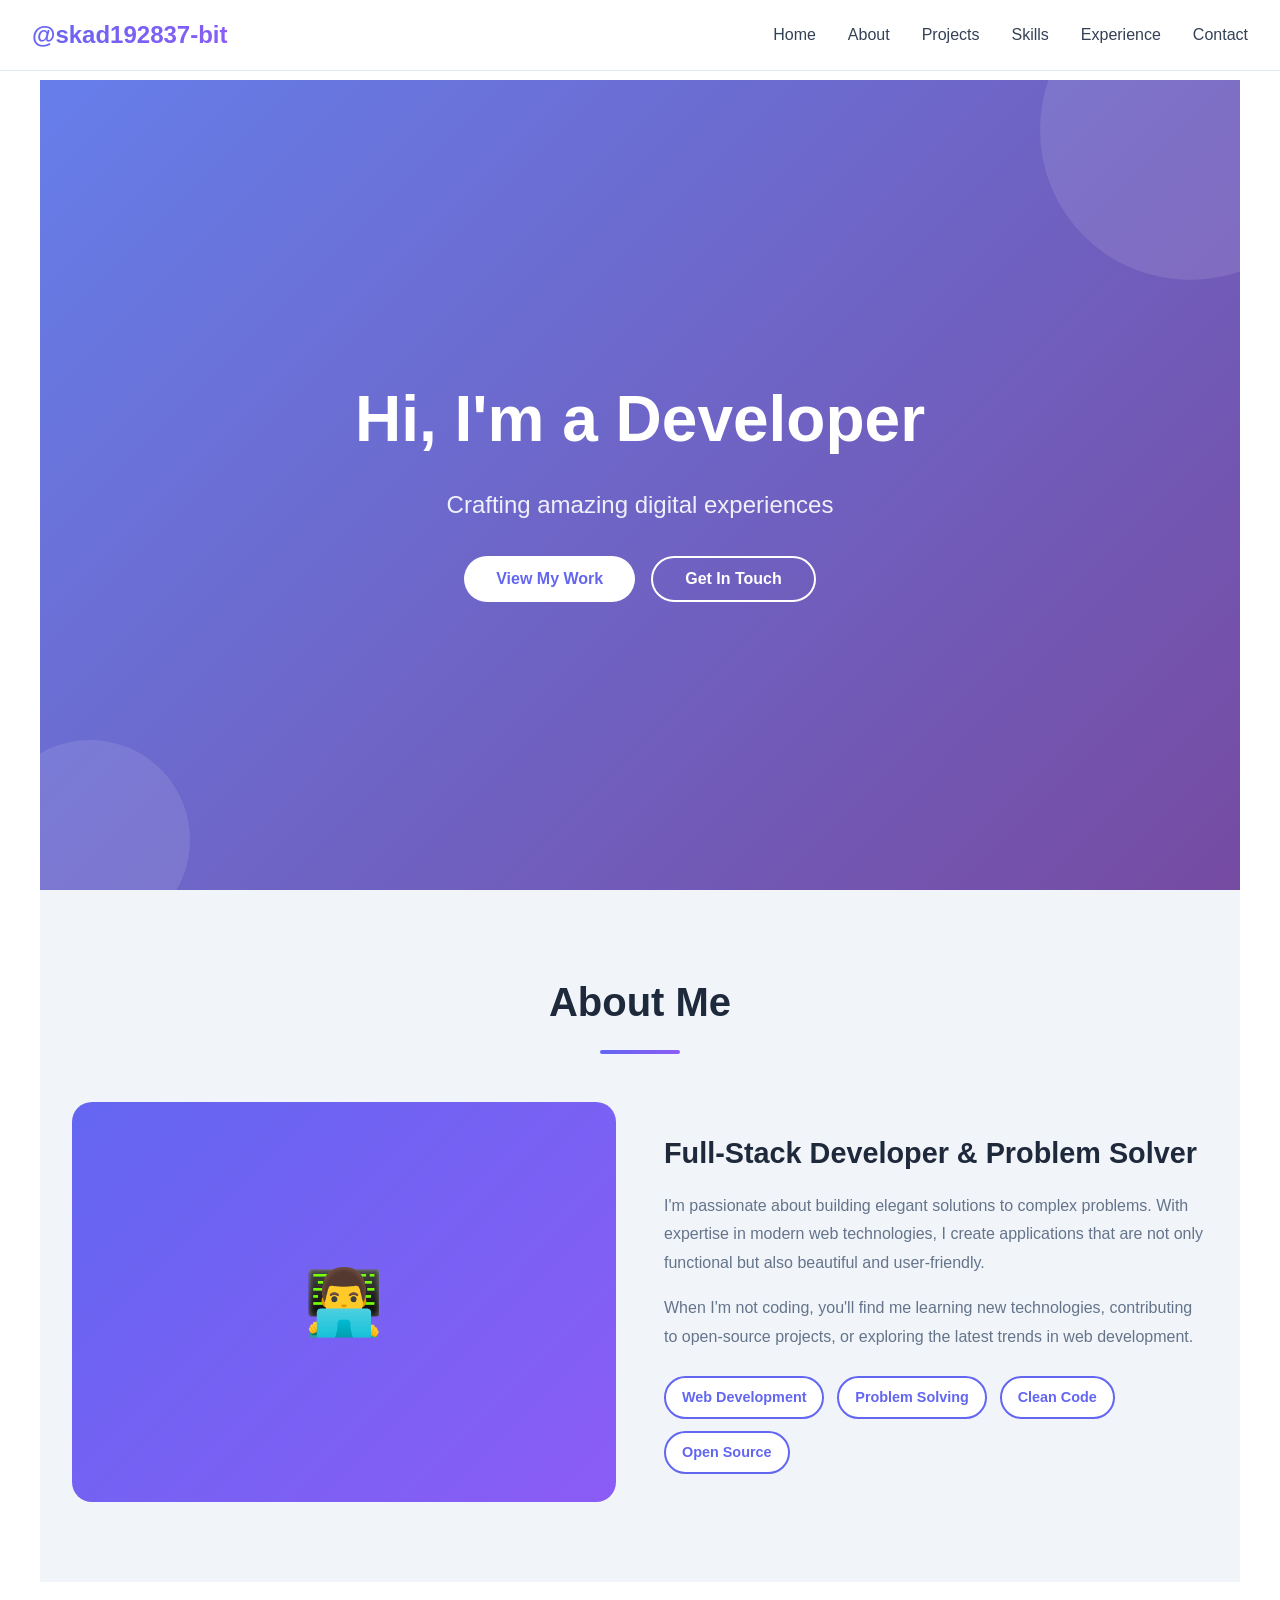
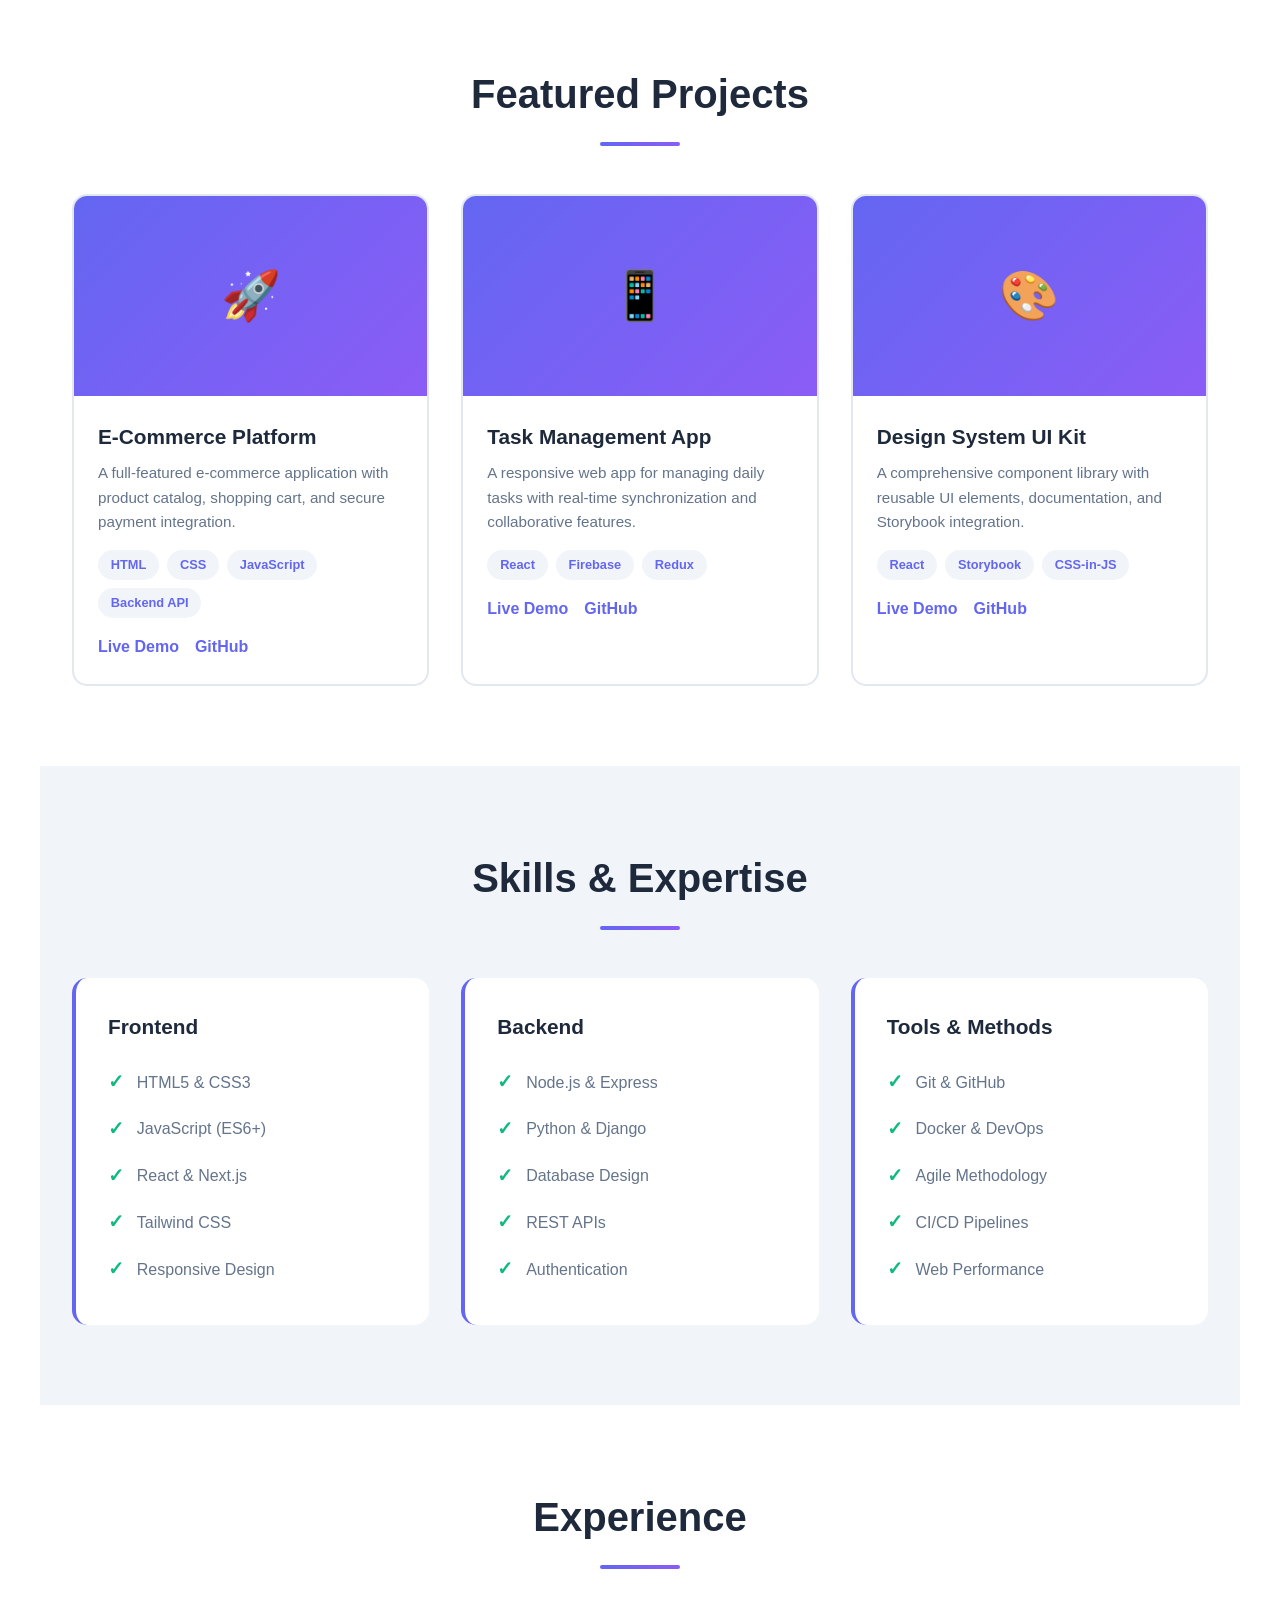
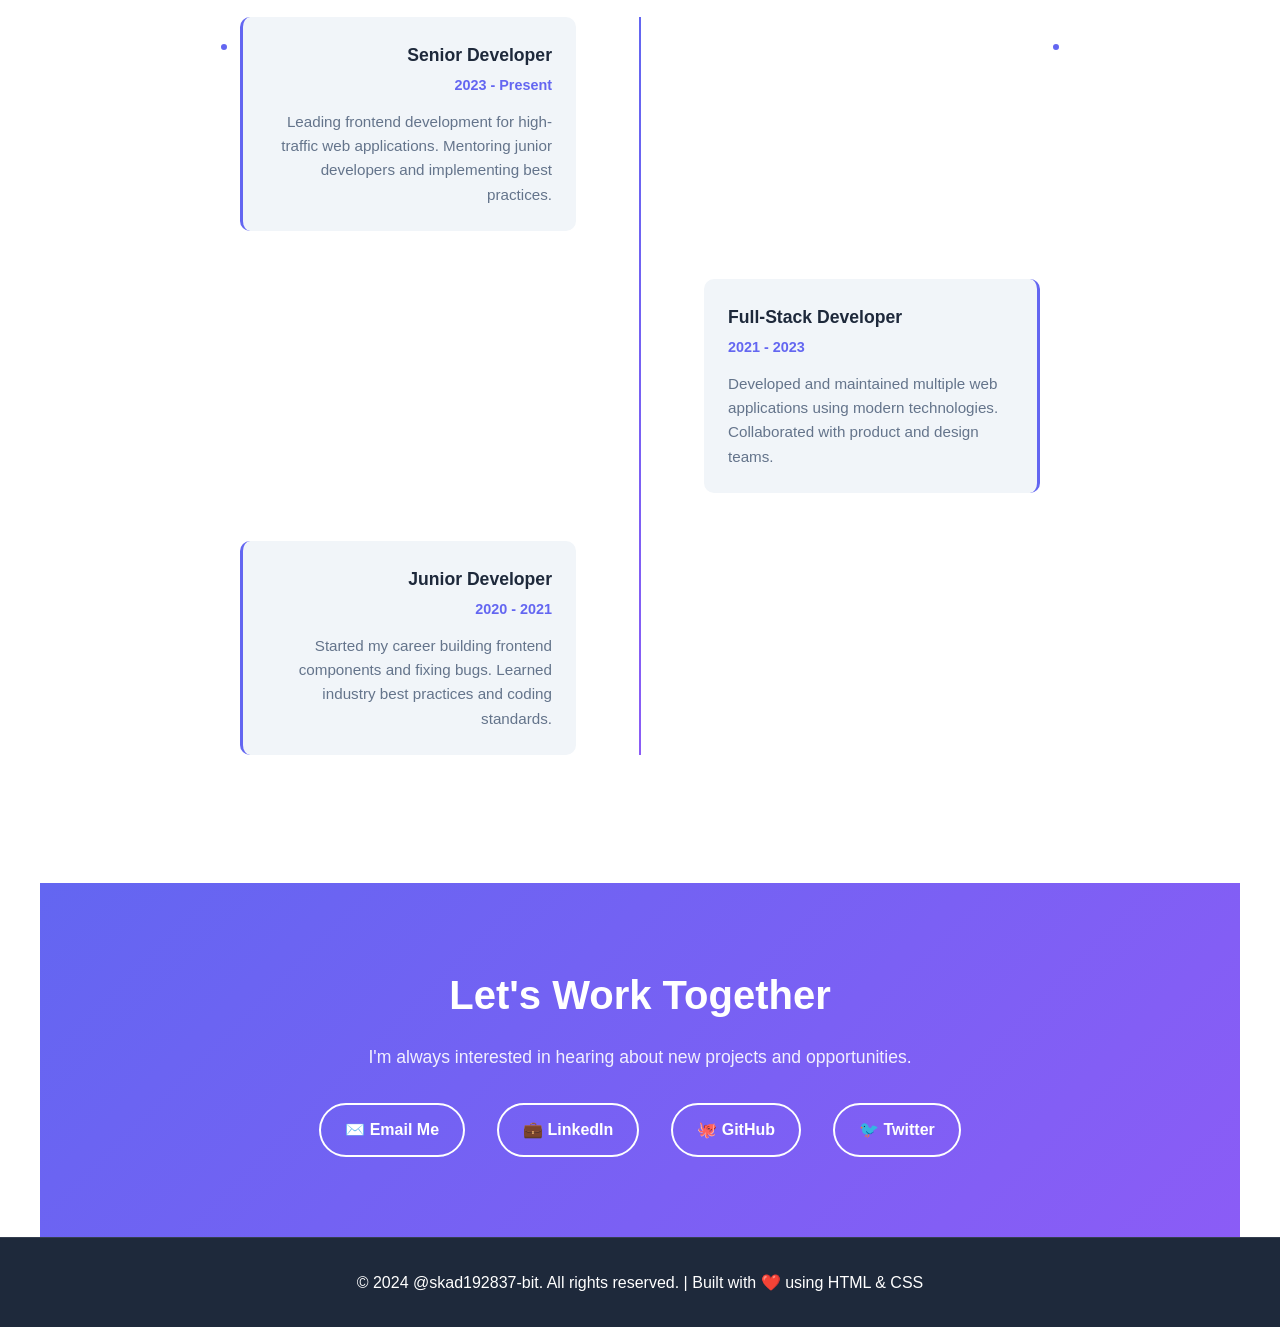
<file: portfolio.html>
<!DOCTYPE html>
<html lang="en">
<head>
  <meta charset="UTF-8">
  <meta name="viewport" content="width=device-width, initial-scale=1.0">
  <title>Portfolio - @skad192837-bit</title>
  <style>
    * {
      margin: 0;
      padding: 0;
      box-sizing: border-box;
    }

    :root {
      --primary: #6366f1;
      --secondary: #8b5cf6;
      --dark: #1e293b;
      --light: #f1f5f9;
      --text: #334155;
      --text-light: #64748b;
      --border: #e2e8f0;
      --success: #10b981;
      --warning: #f59e0b;
      --danger: #ef4444;
    }

    body {
      font-family: -apple-system, BlinkMacSystemFont, 'Segoe UI', Roboto, Oxygen, Ubuntu, Cantarell, sans-serif;
      line-height: 1.6;
      color: var(--text);
      background: #ffffff;
      overflow-x: hidden;
    }

    /* Scrollbar */
    ::-webkit-scrollbar {
      width: 10px;
    }
    ::-webkit-scrollbar-track {
      background: var(--light);
    }
    ::-webkit-scrollbar-thumb {
      background: var(--primary);
      border-radius: 5px;
    }

    /* Navigation */
    nav {
      position: fixed;
      top: 0;
      width: 100%;
      background: rgba(255, 255, 255, 0.95);
      backdrop-filter: blur(10px);
      padding: 1rem 2rem;
      z-index: 1000;
      border-bottom: 1px solid var(--border);
      display: flex;
      justify-content: space-between;
      align-items: center;
    }

    nav .logo {
      font-size: 1.5rem;
      font-weight: 800;
      background: linear-gradient(135deg, var(--primary), var(--secondary));
      -webkit-background-clip: text;
      -webkit-text-fill-color: transparent;
      background-clip: text;
    }

    nav ul {
      display: flex;
      list-style: none;
      gap: 2rem;
    }

    nav a {
      text-decoration: none;
      color: var(--text);
      font-weight: 500;
      transition: color 0.3s;
      position: relative;
    }

    nav a:hover {
      color: var(--primary);
    }

    nav a::after {
      content: '';
      position: absolute;
      bottom: -5px;
      left: 0;
      width: 0;
      height: 2px;
      background: var(--primary);
      transition: width 0.3s;
    }

    nav a:hover::after {
      width: 100%;
    }

    /* Toggle Menu */
    .menu-toggle {
      display: none;
      background: none;
      border: none;
      cursor: pointer;
      font-size: 1.5rem;
    }

    /* Hero Section */
    .hero {
      margin-top: 80px;
      min-height: 90vh;
      display: flex;
      align-items: center;
      justify-content: center;
      background: linear-gradient(135deg, #667eea 0%, #764ba2 100%);
      color: white;
      text-align: center;
      position: relative;
      overflow: hidden;
    }

    .hero::before {
      content: '';
      position: absolute;
      width: 300px;
      height: 300px;
      background: rgba(255, 255, 255, 0.1);
      border-radius: 50%;
      top: -100px;
      right: -100px;
    }

    .hero::after {
      content: '';
      position: absolute;
      width: 200px;
      height: 200px;
      background: rgba(255, 255, 255, 0.1);
      border-radius: 50%;
      bottom: -50px;
      left: -50px;
    }

    .hero-content {
      position: relative;
      z-index: 1;
      animation: fadeInUp 1s ease-out;
    }

    .hero h1 {
      font-size: 4rem;
      margin-bottom: 1rem;
      font-weight: 900;
    }

    .hero p {
      font-size: 1.5rem;
      margin-bottom: 2rem;
      opacity: 0.9;
    }

    .cta-buttons {
      display: flex;
      gap: 1rem;
      justify-content: center;
      flex-wrap: wrap;
    }

    .btn {
      padding: 0.75rem 2rem;
      border-radius: 50px;
      border: none;
      cursor: pointer;
      font-size: 1rem;
      font-weight: 600;
      transition: all 0.3s;
      text-decoration: none;
      display: inline-block;
    }

    .btn-primary {
      background: white;
      color: var(--primary);
    }

    .btn-primary:hover {
      transform: translateY(-3px);
      box-shadow: 0 10px 20px rgba(0, 0, 0, 0.2);
    }

    .btn-secondary {
      background: transparent;
      color: white;
      border: 2px solid white;
    }

    .btn-secondary:hover {
      background: white;
      color: var(--primary);
      transform: translateY(-3px);
    }

    /* Section Styles */
    section {
      padding: 5rem 2rem;
      max-width: 1200px;
      margin: 0 auto;
    }

    .section-title {
      font-size: 2.5rem;
      font-weight: 800;
      margin-bottom: 3rem;
      text-align: center;
      color: var(--dark);
      position: relative;
    }

    .section-title::after {
      content: '';
      display: block;
      width: 80px;
      height: 4px;
      background: linear-gradient(90deg, var(--primary), var(--secondary));
      margin: 1rem auto 0;
      border-radius: 2px;
    }

    /* About Section */
    #about {
      background: var(--light);
    }

    .about-grid {
      display: grid;
      grid-template-columns: 1fr 1fr;
      gap: 3rem;
      align-items: center;
    }

    .about-image {
      width: 100%;
      height: 400px;
      background: linear-gradient(135deg, var(--primary), var(--secondary));
      border-radius: 20px;
      display: flex;
      align-items: center;
      justify-content: center;
      color: white;
      font-size: 4rem;
    }

    .about-content h3 {
      font-size: 1.8rem;
      margin-bottom: 1rem;
      color: var(--dark);
    }

    .about-content p {
      color: var(--text-light);
      margin-bottom: 1rem;
      line-height: 1.8;
    }

    .skill-tags {
      display: flex;
      flex-wrap: wrap;
      gap: 0.8rem;
      margin-top: 1.5rem;
    }

    .skill-tag {
      background: white;
      padding: 0.5rem 1rem;
      border-radius: 30px;
      font-size: 0.9rem;
      color: var(--primary);
      border: 2px solid var(--primary);
      font-weight: 600;
    }

    /* Projects Section */
    #projects {
      background: white;
    }

    .projects-grid {
      display: grid;
      grid-template-columns: repeat(auto-fit, minmax(350px, 1fr));
      gap: 2rem;
    }

    .project-card {
      background: white;
      border: 2px solid var(--border);
      border-radius: 15px;
      overflow: hidden;
      transition: all 0.3s;
      cursor: pointer;
      height: 100%;
    }

    .project-card:hover {
      transform: translateY(-10px);
      border-color: var(--primary);
      box-shadow: 0 20px 40px rgba(99, 102, 241, 0.15);
    }

    .project-image {
      width: 100%;
      height: 200px;
      background: linear-gradient(135deg, var(--primary), var(--secondary));
      display: flex;
      align-items: center;
      justify-content: center;
      color: white;
      font-size: 3rem;
    }

    .project-content {
      padding: 1.5rem;
    }

    .project-title {
      font-size: 1.3rem;
      font-weight: 700;
      margin-bottom: 0.5rem;
      color: var(--dark);
    }

    .project-description {
      color: var(--text-light);
      font-size: 0.95rem;
      margin-bottom: 1rem;
      line-height: 1.6;
    }

    .project-tech {
      display: flex;
      flex-wrap: wrap;
      gap: 0.5rem;
      margin-bottom: 1rem;
    }

    .tech-badge {
      background: var(--light);
      color: var(--primary);
      padding: 0.3rem 0.8rem;
      border-radius: 15px;
      font-size: 0.8rem;
      font-weight: 600;
    }

    .project-links {
      display: flex;
      gap: 1rem;
    }

    .project-links a {
      color: var(--primary);
      text-decoration: none;
      font-weight: 600;
      transition: color 0.3s;
    }

    .project-links a:hover {
      color: var(--secondary);
    }

    /* Skills Section */
    #skills {
      background: var(--light);
    }

    .skills-grid {
      display: grid;
      grid-template-columns: repeat(auto-fit, minmax(250px, 1fr));
      gap: 2rem;
    }

    .skill-category {
      background: white;
      padding: 2rem;
      border-radius: 15px;
      border-left: 4px solid var(--primary);
      transition: all 0.3s;
    }

    .skill-category:hover {
      box-shadow: 0 10px 30px rgba(0, 0, 0, 0.1);
      transform: translateX(5px);
    }

    .skill-category h3 {
      font-size: 1.3rem;
      margin-bottom: 1rem;
      color: var(--dark);
    }

    .skill-list {
      list-style: none;
    }

    .skill-list li {
      padding: 0.5rem 0;
      color: var(--text-light);
      display: flex;
      align-items: center;
    }

    .skill-list li::before {
      content: '✓';
      color: var(--success);
      font-weight: bold;
      margin-right: 0.8rem;
      font-size: 1.2rem;
    }

    /* Experience Section */
    #experience {
      background: white;
    }

    .timeline {
      position: relative;
      max-width: 800px;
      margin: 0 auto;
    }

    .timeline::before {
      content: '';
      position: absolute;
      left: 50%;
      transform: translateX(-50%);
      width: 2px;
      height: 100%;
      background: linear-gradient(180deg, var(--primary), var(--secondary));
    }

    .timeline-item {
      margin-bottom: 3rem;
      width: 48%;
    }

    .timeline-item:nth-child(odd) {
      margin-left: 0;
      text-align: right;
      padding-right: 3rem;
    }

    .timeline-item:nth-child(even) {
      margin-left: 52%;
      padding-left: 3rem;
    }

    .timeline-content {
      background: var(--light);
      padding: 1.5rem;
      border-radius: 10px;
      border-left: 3px solid var(--primary);
      position: relative;
    }

    .timeline-item:nth-child(even) .timeline-content {
      border-left: none;
      border-right: 3px solid var(--primary);
    }

    .timeline-dot {
      position: absolute;
      width: 12px;
      height: 12px;
      background: var(--primary);
      border-radius: 50%;
      top: 1.5rem;
      right: -22px;
      border: 3px solid white;
    }

    .timeline-item:nth-child(even) .timeline-dot {
      right: auto;
      left: -22px;
    }

    .timeline-title {
      font-size: 1.1rem;
      font-weight: 700;
      color: var(--dark);
      margin-bottom: 0.3rem;
    }

    .timeline-date {
      color: var(--primary);
      font-weight: 600;
      font-size: 0.9rem;
      margin-bottom: 0.8rem;
    }

    .timeline-description {
      color: var(--text-light);
      font-size: 0.95rem;
    }

    /* Contact Section */
    #contact {
      background: linear-gradient(135deg, var(--primary), var(--secondary));
      color: white;
      text-align: center;
    }

    .contact-content h2 {
      font-size: 2.5rem;
      margin-bottom: 1rem;
    }

    .contact-content p {
      font-size: 1.1rem;
      margin-bottom: 2rem;
      opacity: 0.9;
    }

    .contact-links {
      display: flex;
      justify-content: center;
      gap: 2rem;
      flex-wrap: wrap;
    }

    .contact-link {
      color: white;
      text-decoration: none;
      font-weight: 600;
      padding: 0.75rem 1.5rem;
      border: 2px solid white;
      border-radius: 50px;
      transition: all 0.3s;
      display: inline-flex;
      align-items: center;
      gap: 0.5rem;
    }

    .contact-link:hover {
      background: white;
      color: var(--primary);
      transform: translateY(-3px);
    }

    /* Footer */
    footer {
      background: var(--dark);
      color: white;
      text-align: center;
      padding: 2rem;
      border-top: 1px solid rgba(255, 255, 255, 0.1);
    }

    /* Animations */
    @keyframes fadeInUp {
      from {
        opacity: 0;
        transform: translateY(30px);
      }
      to {
        opacity: 1;
        transform: translateY(0);
      }
    }

    .fade-in {
      animation: fadeInUp 0.6s ease-out;
    }

    /* Responsive */
    @media (max-width: 768px) {
      nav ul {
        flex-direction: column;
        gap: 1rem;
        display: none;
      }

      nav.active ul {
        display: flex;
      }

      .menu-toggle {
        display: block;
      }

      .hero h1 {
        font-size: 2.5rem;
      }

      .hero p {
        font-size: 1.2rem;
      }

      .about-grid {
        grid-template-columns: 1fr;
      }

      .timeline::before {
        left: 0;
      }

      .timeline-item,
      .timeline-item:nth-child(odd),
      .timeline-item:nth-child(even) {
        width: 100%;
        margin-left: 0;
        padding-left: 40px;
        padding-right: 0;
        text-align: left;
      }

      .timeline-dot,
      .timeline-item:nth-child(even) .timeline-dot {
        left: -18px;
        right: auto;
      }

      .timeline-content,
      .timeline-item:nth-child(even) .timeline-content {
        border-left: 3px solid var(--primary);
        border-right: none;
      }

      .section-title {
        font-size: 2rem;
      }

      .contact-links {
        flex-direction: column;
        gap: 1rem;
      }
    }

    @media (max-width: 480px) {
      nav {
        padding: 1rem;
      }

      nav .logo {
        font-size: 1.2rem;
      }

      .hero {
        margin-top: 70px;
        min-height: 80vh;
      }

      .hero h1 {
        font-size: 2rem;
      }

      .hero p {
        font-size: 1rem;
      }

      .cta-buttons {
        flex-direction: column;
      }

      .btn {
        width: 100%;
      }

      section {
        padding: 3rem 1rem;
      }

      .projects-grid {
        grid-template-columns: 1fr;
      }
    }
  </style>
</head>
<body>
  <!-- Navigation -->
  <nav id="navbar">
    <div class="logo">@skad192837-bit</div>
    <ul>
      <li><a href="#home">Home</a></li>
      <li><a href="#about">About</a></li>
      <li><a href="#projects">Projects</a></li>
      <li><a href="#skills">Skills</a></li>
      <li><a href="#experience">Experience</a></li>
      <li><a href="#contact">Contact</a></li>
    </ul>
    <button class="menu-toggle" id="menuToggle">☰</button>
  </nav>

  <!-- Hero Section -->
  <section class="hero" id="home">
    <div class="hero-content">
      <h1>Hi, I'm a Developer</h1>
      <p>Crafting amazing digital experiences</p>
      <div class="cta-buttons">
        <button class="btn btn-primary" onclick="document.getElementById('projects').scrollIntoView({behavior: 'smooth'})">
          View My Work
        </button>
        <button class="btn btn-secondary" onclick="document.getElementById('contact').scrollIntoView({behavior: 'smooth'})">
          Get In Touch
        </button>
      </div>
    </div>
  </section>

  <!-- About Section -->
  <section id="about">
    <h2 class="section-title">About Me</h2>
    <div class="about-grid">
      <div class="about-image">👨‍💻</div>
      <div class="about-content fade-in">
        <h3>Full-Stack Developer & Problem Solver</h3>
        <p>
          I'm passionate about building elegant solutions to complex problems. With expertise in modern web technologies, I create applications that are not only functional but also beautiful and user-friendly.
        </p>
        <p>
          When I'm not coding, you'll find me learning new technologies, contributing to open-source projects, or exploring the latest trends in web development.
        </p>
        <div class="skill-tags">
          <span class="skill-tag">Web Development</span>
          <span class="skill-tag">Problem Solving</span>
          <span class="skill-tag">Clean Code</span>
          <span class="skill-tag">Open Source</span>
        </div>
      </div>
    </div>
  </section>

  <!-- Projects Section -->
  <section id="projects">
    <h2 class="section-title">Featured Projects</h2>
    <div class="projects-grid">
      <!-- Project 1 -->
      <div class="project-card fade-in">
        <div class="project-image">🚀</div>
        <div class="project-content">
          <h3 class="project-title">E-Commerce Platform</h3>
          <p class="project-description">
            A full-featured e-commerce application with product catalog, shopping cart, and secure payment integration.
          </p>
          <div class="project-tech">
            <span class="tech-badge">HTML</span>
            <span class="tech-badge">CSS</span>
            <span class="tech-badge">JavaScript</span>
            <span class="tech-badge">Backend API</span>
          </div>
          <div class="project-links">
            <a href="#" target="_blank">Live Demo</a>
            <a href="#" target="_blank">GitHub</a>
          </div>
        </div>
      </div>

      <!-- Project 2 -->
      <div class="project-card fade-in">
        <div class="project-image">📱</div>
        <div class="project-content">
          <h3 class="project-title">Task Management App</h3>
          <p class="project-description">
            A responsive web app for managing daily tasks with real-time synchronization and collaborative features.
          </p>
          <div class="project-tech">
            <span class="tech-badge">React</span>
            <span class="tech-badge">Firebase</span>
            <span class="tech-badge">Redux</span>
          </div>
          <div class="project-links">
            <a href="#" target="_blank">Live Demo</a>
            <a href="#" target="_blank">GitHub</a>
          </div>
        </div>
      </div>

      <!-- Project 3 -->
      <div class="project-card fade-in">
        <div class="project-image">🎨</div>
        <div class="project-content">
          <h3 class="project-title">Design System UI Kit</h3>
          <p class="project-description">
            A comprehensive component library with reusable UI elements, documentation, and Storybook integration.
          </p>
          <div class="project-tech">
            <span class="tech-badge">React</span>
            <span class="tech-badge">Storybook</span>
            <span class="tech-badge">CSS-in-JS</span>
          </div>
          <div class="project-links">
            <a href="#" target="_blank">Live Demo</a>
            <a href="#" target="_blank">GitHub</a>
          </div>
        </div>
      </div>
    </div>
  </section>

  <!-- Skills Section -->
  <section id="skills">
    <h2 class="section-title">Skills & Expertise</h2>
    <div class="skills-grid">
      <div class="skill-category fade-in">
        <h3>Frontend</h3>
        <ul class="skill-list">
          <li>HTML5 & CSS3</li>
          <li>JavaScript (ES6+)</li>
          <li>React & Next.js</li>
          <li>Tailwind CSS</li>
          <li>Responsive Design</li>
        </ul>
      </div>

      <div class="skill-category fade-in">
        <h3>Backend</h3>
        <ul class="skill-list">
          <li>Node.js & Express</li>
          <li>Python & Django</li>
          <li>Database Design</li>
          <li>REST APIs</li>
          <li>Authentication</li>
        </ul>
      </div>

      <div class="skill-category fade-in">
        <h3>Tools & Methods</h3>
        <ul class="skill-list">
          <li>Git & GitHub</li>
          <li>Docker & DevOps</li>
          <li>Agile Methodology</li>
          <li>CI/CD Pipelines</li>
          <li>Web Performance</li>
        </ul>
      </div>
    </div>
  </section>

  <!-- Experience Section -->
  <section id="experience">
    <h2 class="section-title">Experience</h2>
    <div class="timeline">
      <div class="timeline-item">
        <div class="timeline-content">
          <h4 class="timeline-title">Senior Developer</h4>
          <p class="timeline-date">2023 - Present</p>
          <p class="timeline-description">
            Leading frontend development for high-traffic web applications. Mentoring junior developers and implementing best practices.
          </p>
        </div>
        <div class="timeline-dot"></div>
      </div>

      <div class="timeline-item">
        <div class="timeline-content">
          <h4 class="timeline-title">Full-Stack Developer</h4>
          <p class="timeline-date">2021 - 2023</p>
          <p class="timeline-description">
            Developed and maintained multiple web applications using modern technologies. Collaborated with product and design teams.
          </p>
        </div>
        <div class="timeline-dot"></div>
      </div>

      <div class="timeline-item">
        <div class="timeline-content">
          <h4 class="timeline-title">Junior Developer</h4>
          <p class="timeline-date">2020 - 2021</p>
          <p class="timeline-description">
            Started my career building frontend components and fixing bugs. Learned industry best practices and coding standards.
          </p>
        </div>
        <div class="timeline-dot"></div>
      </div>
    </div>
  </section>

  <!-- Contact Section -->
  <section id="contact">
    <div class="contact-content">
      <h2>Let's Work Together</h2>
      <p>I'm always interested in hearing about new projects and opportunities.</p>
      <div class="contact-links">
        <a href="mailto:your.email@example.com" class="contact-link">
          ✉️ Email Me
        </a>
        <a href="https://linkedin.com/in/yourprofile" target="_blank" class="contact-link">
          💼 LinkedIn
        </a>
        <a href="https://github.com/skad192837-bit" target="_blank" class="contact-link">
          🐙 GitHub
        </a>
        <a href="https://twitter.com/yourhandle" target="_blank" class="contact-link">
          🐦 Twitter
        </a>
      </div>
    </div>
  </section>

  <!-- Footer -->
  <footer>
    <p>&copy; 2024 @skad192837-bit. All rights reserved. | Built with ❤️ using HTML & CSS</p>
  </footer>

  <script>
    // Mobile Menu Toggle
    const menuToggle = document.getElementById('menuToggle');
    const navbar = document.getElementById('navbar');

    menuToggle.addEventListener('click', () => {
      navbar.classList.toggle('active');
    });

    // Close menu when link is clicked
    document.querySelectorAll('nav a').forEach(link => {
      link.addEventListener('click', () => {
        navbar.classList.remove('active');
      });
    });

    // Smooth scrolling for navigation links
    document.querySelectorAll('a[href^="#"]').forEach(anchor => {
      anchor.addEventListener('click', function (e) {
        e.preventDefault();
        const target = document.querySelector(this.getAttribute('href'));
        if (target) {
          target.scrollIntoView({ behavior: 'smooth' });
        }
      });
    });

    // Intersection Observer for fade-in animations
    const observerOptions = {
      threshold: 0.1,
      rootMargin: '0px 0px -100px 0px'
    };

    const observer = new IntersectionObserver((entries) => {
      entries.forEach(entry => {
        if (entry.isIntersecting) {
          entry.target.classList.add('fade-in');
          observer.unobserve(entry.target);
        }
      });
    }, observerOptions);

    document.querySelectorAll('.fade-in').forEach(el => {
      observer.observe(el);
    });

    // Scroll effect on navbar
    window.addEventListener('scroll', () => {
      const navbar = document.getElementById('navbar');
      if (window.scrollY > 100) {
        navbar.style.boxShadow = '0 5px 15px rgba(0,0,0,0.1)';
      } else {
        navbar.style.boxShadow = 'none';
      }
    });

    // Counter animation for stats (optional enhancement)
    function animateCounter(element, target, duration = 2000) {
      let start = 0;
      const increment = target / (duration / 16);
      const timer = setInterval(() => {
        start += increment;
        if (start >= target) {
          element.textContent = target + '+';
          clearInterval(timer);
        } else {
          element.textContent = Math.floor(start) + '+';
        }
      }, 16);
    }
  </script>
</body>
</html>
</file>
